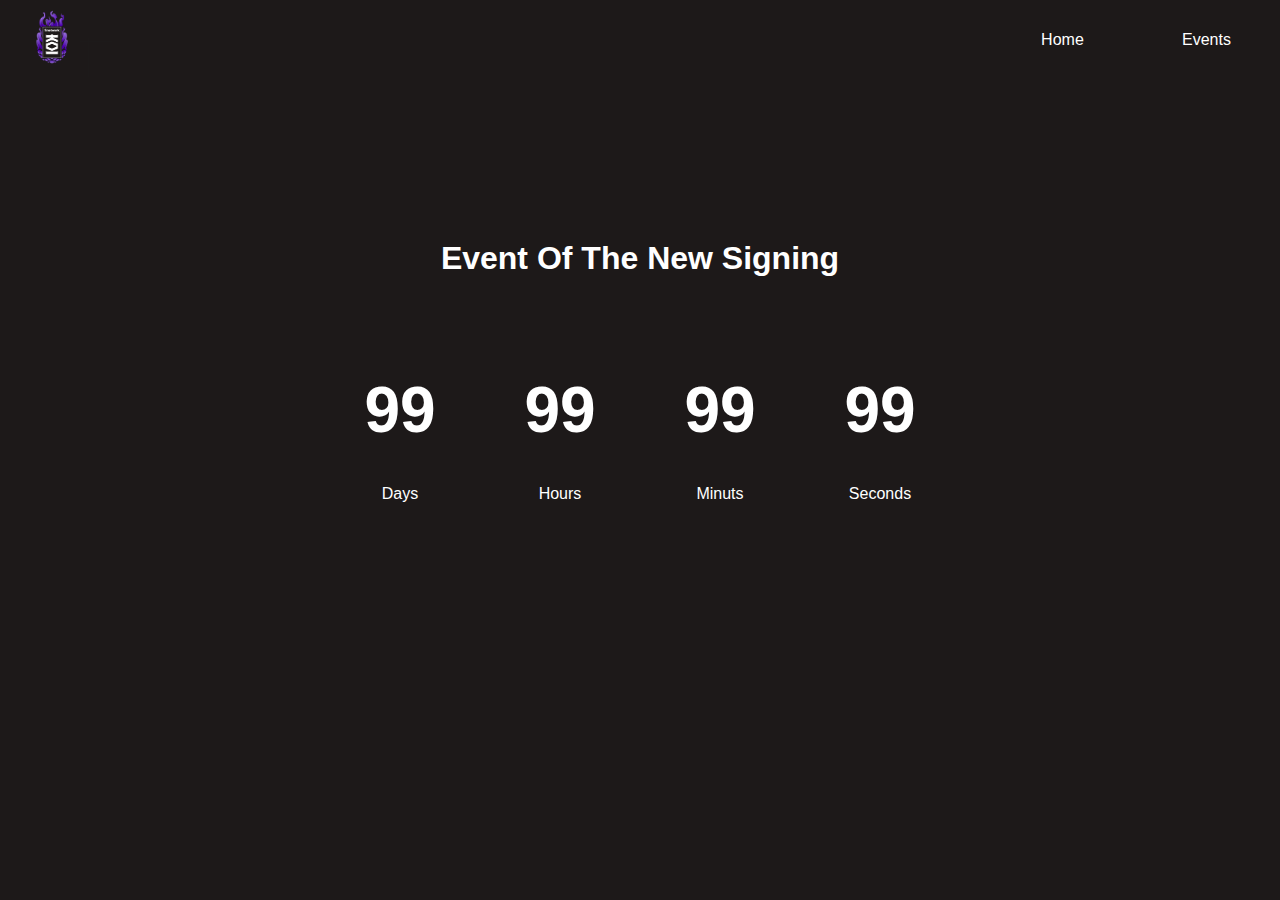
<file: event/event.html>
<!DOCTYPE html>
<html lang="en">
<head>
    <meta charset="UTF-8">
    <meta http-equiv="X-UA-Compatible" content="IE=edge">
    <meta name="viewport" content="width=device-width, initial-scale=1.0">
    <link rel="stylesheet" href="style.css">
    <title>More Info</title>
</head>
<body>
    <div class="container">
        <div class="koi">
            <img src="../img/SUMMA_KOSMOS_KOI_1-1200x900.png" alt="Koi">
        </div>
        <nav>
            <a href="../home/index.html">Home</a>
            <a href="../event/event.html">Events</a>
        </nav>
    </div>
    <h2 class="h2">Event Of The New Signing</h2>
    <div class="event">
        <div>
            <p class="big-number" id="days">99</p>
            <span>Days</span>
        </div>
        <div>
            <p class="big-number" id="hours">99</p>
            <span>Hours</span>
        </div>
        <div>
            <p class="big-number" id="minuts">99</p>
            <span>Minuts</span>
        </div>
        <div>
            <p class="big-number" id="seconds">99</p>
            <span>Seconds</span>
        </div>
    </div>
    <script src="app.js"></script>
</body>
</html>
</file>
<file: event/style.css>
* {
    padding: 0;
    margin: 0;
    box-sizing: border-box;
    font-family: sans-serif;
    background-color: #1d1919;
}

body {
    color: #fff;
}

.container {
    color: #fff;
    display: flex;
    flex-direction: row;
    justify-content: space-between;
    align-items: center;
    height: 5em;
}

.koi {
    display: flex;
    justify-content: space-around;
    flex-direction: row;
    align-items: center;
}

.koi img {
    width: 7em;
}

nav {
    width: 18em;
    display: flex;
    justify-content: space-around;
    flex-wrap: wrap;
}

nav a {
    color: #fff;
    text-decoration: none;
}

nav a:hover {
    border-bottom: 1px solid #fff;
}

/* Second Part */

.h2 {
    text-align: center;
    margin-top: 5em;
    font-size: 2em;
}

.event {
    text-align: center;
    width: 50%;
    display: flex;
    flex-wrap: wrap;
    justify-content: space-around;
    margin: 6em auto 0 auto;
}

.big-number {
    font-size: 4em;
    font-weight: 700;
    margin-bottom: .6em;
}
</file>
